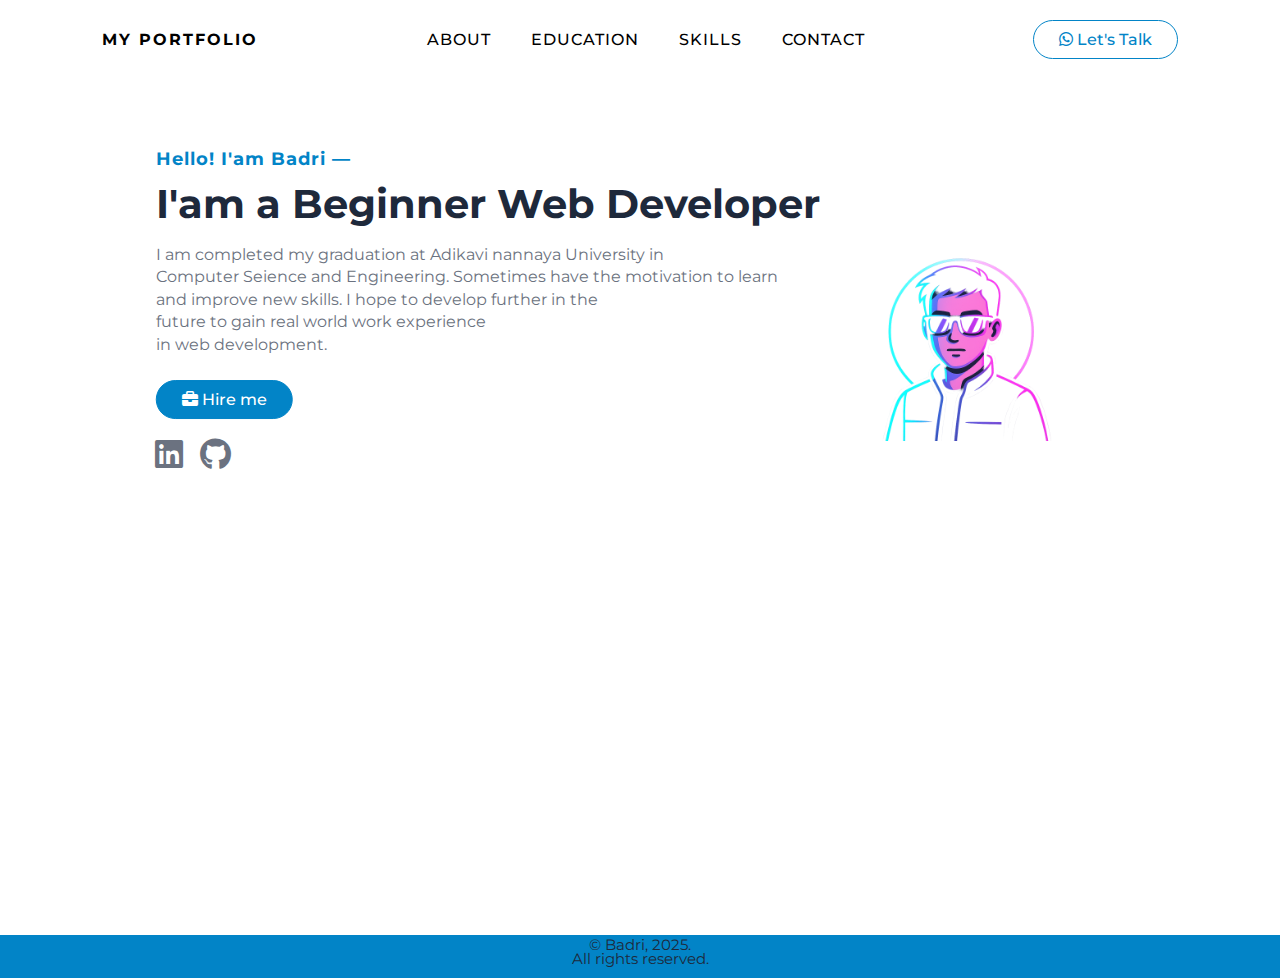
<file: index.html>
<!DOCTYPE html>
<html lang="en">
<head>
    <meta charset="UTF-8">
    <meta name="viewport" content="width=device-width, initial-scale=1.0">
    <title>Document</title>
    <link rel="shortcut icon" href="favicon.ico" type="image/x-icon">
    <link rel="stylesheet" href="style.css">
    <link rel="stylesheet" href="https://cdnjs.cloudflare.com/ajax/libs/font-awesome/6.7.2/css/all.min.css" integrity="sha512-Evv84Mr4kqVGRNSgIGL/F/aIDqQb7xQ2vcrdIwxfjThSH8CSR7PBEakCr51Ck+w+/U6swU2Im1vVX0SVk9ABhg==" crossorigin="anonymous" referrerpolicy="no-referrer" />
</head>
<body>
     <header>
      <h4 class="logo"><a href="">My Portfolio</a></h4>
      <nav>
        <ul class="nav_links">
          <li><a href="#about">About</a></li>
          <li><a href="#education">Education</a></li>
          <li><a href="#skill">Skills</a></li>
          <li><a href="#contact">Contact</a></li>
        </ul>
      </nav>
      <a
        class="nav_btn"
        target="_blank"
        href="https://api.whatsapp.com/send?phone=6289687601023&text=%F0%9F%98%B1%F0%9F%98%B1%F0%9F%98%B1"
      >
        <button><i class="fa-brands fa-whatsapp"></i> Let's Talk</button>
      </a>
    </header>
 <main>
    <section id="about">
      <div class="about">
        <h3><span>Hello! I'am Badri —</span></h3>
        <h1>I'am a Beginner Web Developer</h1>
        <p>
          I am completed my graduation at Adikavi nannaya University in <br />
          Computer Seience and Engineering. Sometimes have the motivation to learn <br />
          and improve new skills. I hope to develop further in the <br />
          future to gain real world work experience <br />
          in web development.
        </p>

        <a class="about_btn" href="mailto:konisettidurgabadrinath@gmail.com">
          <button><i class="fa fa-briefcase"></i> Hire me</button>
        </a>

        <div class="about-icons">
          <a href="https://www.linkedin.com/in/konisetti-durga-badrinath-a4a346316/" target="_blank">
            <i class="fa-brands fa-linkedin"></i>
          </a>
          <a href="https://https://github.com/Badri-2002" target="_blank">
            <i class="fa-brands fa-github"></i>
          </a>
        </div>
      </div>

      <div class="img_about">
        <img src="./profile_photo.png" alt="about img" />
      </div>
   

        </section>
    </main>
    <footer>
         <div class="createby">
          <p>&copy; Badri, 2025.</p>
          <p>All rights reserved.</p>
        </div>
    </footer>
        
</body>
</html>
</file>
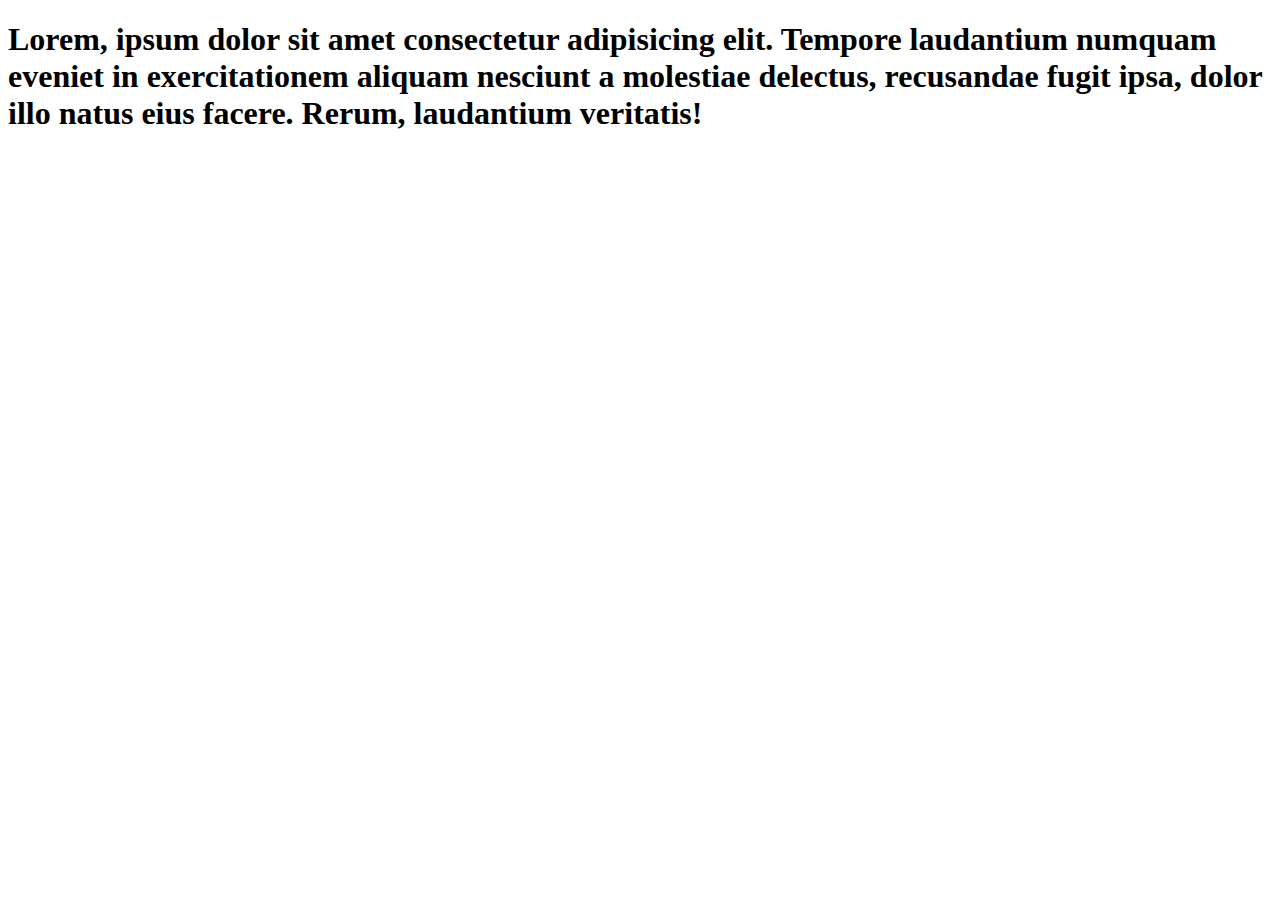
<file: page2.html>
<!DOCTYPE html>
<html lang="en">
<head>
    <meta charset="UTF-8">
    <meta name="viewport" content="width=device-width, initial-scale=1.0">
    <title>Document</title>
</head>
<body>
    <h1>Lorem, ipsum dolor sit amet consectetur adipisicing elit. Tempore laudantium numquam eveniet in exercitationem aliquam nesciunt a molestiae delectus, recusandae fugit ipsa, dolor illo natus eius facere. Rerum, laudantium veritatis!</h1>
</body>
</html>
</file>
<file: style.css>
@import url("https://fonts.googleapis.com/css?family=Montserrat:500");

* {
  box-sizing: border-box;
  margin: 0;
  padding: 0;
  font-family: "Montserrat", sans-serif;
  scroll-behavior: smooth;
}

.resolution {
  display: none;
}

body {
  background-color: #fff;
}

li,
a,
button {
  font-weight: 500;
  font-size: 16px;
  /* color: ; */
  text-decoration: none;
}

header {
  position: fixed;
  top: 0;
  left: 0;
  width: 100%;
  display: flex;
  justify-content: space-between;
  align-items: center;
  padding: 20px 8%;
  transition: 1s;
  z-index: 50;
  background-color: #fff;
}

header.sticky {
  padding: 19px 5%;
  background-color: #fff;
  box-shadow: 1px 1px 15px -3px rgba(39, 39, 39, 0.5);
}

header .logo a {
  position: relative;
  font-weight: 700;
  color: black;
  font-size: 1em;
  text-transform: uppercase;
  letter-spacing: 2px;
  transition: 0.6s;
}

.nav_links {
  list-style: none;
  position: relative;
  display: flex;
}

.nav_links li {
  display: inline-block;
  padding: 0 20px;
  position: relative;
}

.nav_links li a {
  transform: all 0.3s ease 0s;
  position: relative;
  letter-spacing: 1px;
  transition: 0.1s;
  text-transform: uppercase;
  color: black;
}

.nav_links li a:hover {
  color: rgb(169, 169, 169);
}

.nav_btn button {
  padding: 9px 25px;
  border-radius: 50px;
  cursor: pointer;
  transform: all 0.3s ease 0s;
  color: #0284c7;
  border: 1px solid #0284c7;
  transition: 0.1s;
  background-color: #fff;
}

.nav_btn button:hover {
  background-color: #0284c7;
  color: #fff;
  transition: 0.2s;
}

#about {
  width: 100%;
  height: 95vh;
  position: relative;
  /* margin-bottom: 7rem; */
}

.about {
  position: absolute;
  left: 8%;
  right: 8%;
  transform: translate(5%, 43%);
  margin-bottom: -10rem;
}

#about h1 {
  font-size: 40px;
  color: #1e293b;
  margin: 0.5rem 0 1rem 0;
}

#about h3 {
  font-size: 18px;
  letter-spacing: 1px;
  line-height: 24px;
  color: #0284c7;
}

#about p {
  font-size: 16px;
  color: #6b7280;
  margin-bottom: 1.5rem;
  line-height: 1.4;
}

.about_btn button {
  padding: 9px 25px;
  border-radius: 50px;
  cursor: pointer;
  transform: all 0.3s ease 0s;
  border: 1px solid #0284c7;
  color: #fff;
  transition: 0.4s;
  background-color: #0284c7;
  display: inline-block;
}

.about_btn button:hover {
  background-color: #0497e0;
  color: #fff;
  transform: scale(1.1);
  transition: 0.4s;
}

.img_about img {
  width: 210px;
  height: auto;
  position: absolute;
  left: 80%;
  top: 27%;
  transform: translateX(-80%);
}

.about .about-icons {
  padding: 12px 0;
  display: flex;
  justify-content: start;
  z-index: 99;
  position: relative;
  text-align: start;
  margin-left: -10px;
}

.about .about-icons a {
  width: 40px;
  height: 40px;
  display: flex;
  justify-content: center;
  align-items: center;
  margin: 3px;
}

.about .about-icons i {
  font-size: 32px;
  color: #6b7280;
  transition: 0.1s;
}

.about .about-icons i:hover {
  color: #7e8187;
  transform: scale(1.1);
  transition: 0.2s;
}

.education {
  /* height: 80vh; */
  padding: 2% 10% 10%;
  margin: 10% 0;
  background-color: #0284c7;
}

.education span {
  font-weight: bold;
}

footer {
  display: flex;
  flex-direction: column;
  align-items: center;
  justify-content: center;
  position: relative;
  text-align: center;
  background-color: #0284c7;
  margin-top: 5rem;
}
.createby p:nth-child(1) {
    justify-content: center;
    align-self: center;
    align-items: center;
  font-size: 15px;
  color: #1e293b;

  font-weight: unset;
}
.createby p:nth-child(2) {
  font-size: 15px;
  margin: -5px 0 10px;
  font-weight: unset;
  color: #1e293b;
}
</file>
